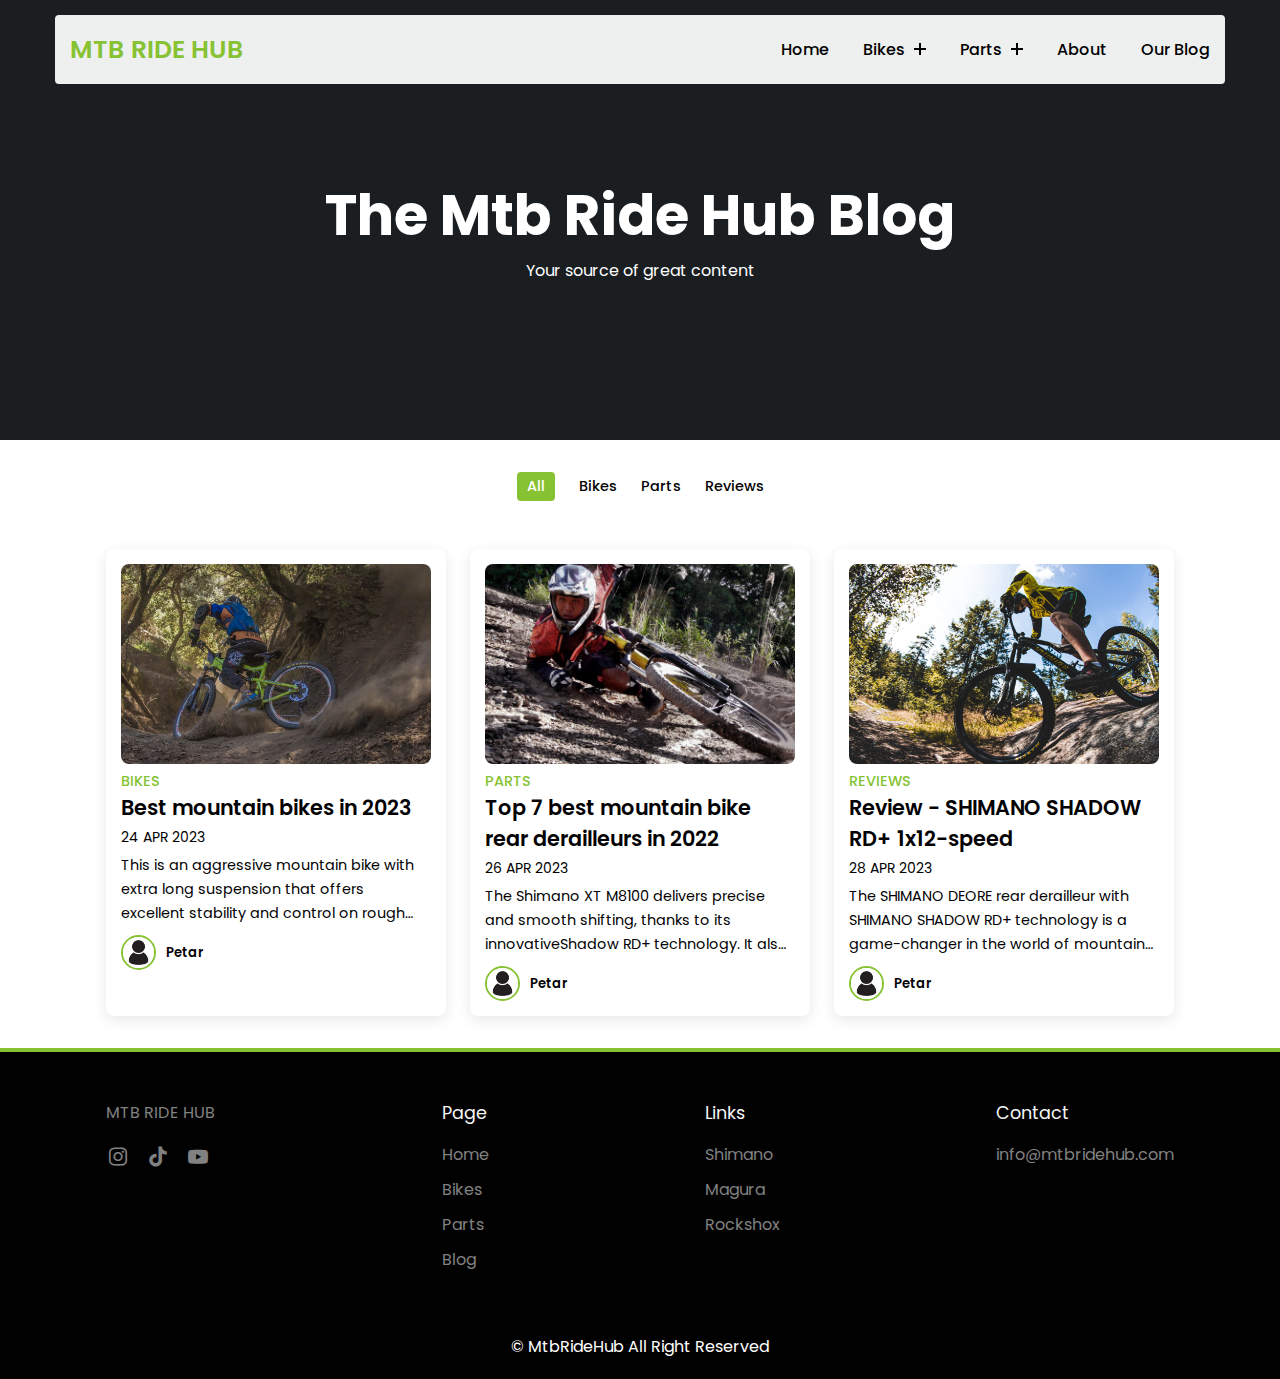
<file: blog.html>
<!DOCTYPE html>
<html lang="en">
  <head>
    <meta charset="UTF-8" />
    <meta http-equiv="X-UA-Compatible" content="IE=edge" />
    <meta name="viewport" content="width=device-width, initial-scale=1.0" />
    <title>Blog</title>
    <!-- Link to CSS -->
    <link rel="stylesheet" href="blog.css" />
    <!-- Box Icons -->
    <link
      href="https://unpkg.com/boxicons@2.1.4/css/boxicons.min.css"
      rel="stylesheet"
    />
  </head>
  <!-- Google tag (gtag.js) -->
  <script
    async
    src="https://www.googletagmanager.com/gtag/js?id=G-9WZC7V621C"
  ></script>
  <script>
    window.dataLayer = window.dataLayer || [];
    function gtag() {
      dataLayer.push(arguments);
    }
    gtag('js', new Date());

    gtag('config', 'G-9WZC7V621C');
  </script>
  <body>
    <!------------------------------------------------------------------------ Navbar ------------------------------------------------------------------------>
    <header class="header">
      <div class="container2">
        <div class="header-main">
          <div class="logo">
            <a href="index.html">MTB RIDE HUB</a>
          </div>
          <div class="open-nav-menu">
            <span></span>
          </div>
          <div class="menu-overlay"></div>
          <!-- navigation menu start -->
          <nav class="nav-menu">
            <div class="close-nav-menu">
              <!-- <img src="img/close.svg" alt="close" /> -->
              <i class="bx bx-x"></i>
            </div>
            <ul class="menu">
              <li class="menu-item">
                <a href="index.html">Home</a>
              </li>
              <li class="menu-item menu-item-has-children">
                <a href="bikes.html" data-toggle="sub-menu"
                  >Bikes <i class="plus"></i
                ></a>
                <ul class="sub-menu">
                  <li class="menu-item">
                    <a href="bikes.html#sram">Sram</a>
                  </li>
                  <li class="menu-item">
                    <a href="bikes.html#rockshox">Rockshox</a>
                  </li>
                  <li class="menu-item">
                    <a href="bikes.html#magura">Magura</a>
                  </li>
                  <li class="menu-item">
                    <a href="bikes.html#shimano">Shimano</a>
                  </li>
                  <li class="menu-item">
                    <a href="bikes.html#avid">Avid</a>
                  </li>
                  <li class="menu-item">
                    <a href="bikes.html#zipp">Zipp</a>
                  </li>
                </ul>
              </li>
              <li class="menu-item menu-item-has-children">
                <a href="parts.html" data-toggle="sub-menu"
                  >Parts <i class="plus"></i
                ></a>
                <ul class="sub-menu">
                  <li class="menu-item">
                    <a href="parts.html#sram">Sram</a>
                  </li>
                  <li class="menu-item">
                    <a href="parts.html#shimano">Shimano</a>
                  </li>
                  <li class="menu-item">
                    <a href="parts.html#rockshox">Rockshox</a>
                  </li>
                </ul>
              </li>
              <li class="menu-item">
                <a href="index.html#about">About</a>
              </li>
              <li class="menu-item">
                <a href="blog.html">Our blog</a>
              </li>
            </ul>
          </nav>
          <!-- navigation menu end -->
        </div>
      </div>
    </header>

    <!------------------------------------------------------------------------ Home------------------------------------------------------------------------>
    <section class="home" id="home">
      <div class="home-text container">
        <h2 class="home-title">The Mtb Ride Hub Blog</h2>
        <span class="home-subtitle">Your source of great content</span>
      </div>
    </section>
    <!-- Post Filter -->
    <div class="post-filter container">
      <span class="filter-item active-filter" data-filter="all">All</span>
      <span class="filter-item" data-filter="bikes">Bikes</span>
      <span class="filter-item" data-filter="parts">Parts</span>
      <span class="filter-item" data-filter="reviews">Reviews</span>
    </div>
    <!-- Posts -->
    <section class="post container">
      <!-- Post Box 1 -->
      <div class="post-box bikes">
        <img src="img/mtb-random-img/mtb-1.jpg" alt="" class="post-img" />
        <h2 class="category">Bikes</h2>
        <a href="post-page.html" class="post-title">
          Best mountain bikes in 2023</a
        >
        <span class="post-date">24 Apr 2023</span>
        <p class="post-description">
          This is an aggressive mountain bike with extra long suspension that
          offers excellent stability and control on rough terrain. The frame is
          made of carbon fiber, which makes it extremely durable, and the bike
          has 165 mm of travel on the front and rear suspension.
        </p>
        <!-- Profile -->
        <div class="profile">
          <img src="img/blog/profile-random.jpg" alt="" class="profile-img" />
          <span class="profile-name">Petar</span>
        </div>
      </div>
      <!-- Post Box 2 -->
      <div class="post-box parts">
        <img src="img/mtb-random-img/mtb-2.jpg" alt="" class="post-img" />
        <h2 class="category">Parts</h2>
        <a href="post-page2.html" class="post-title">
          Top 7 best mountain bike rear derailleurs in 2022</a
        >
        <span class="post-date">26 Apr 2023</span>
        <p class="post-description">
          The Shimano XT M8100 delivers precise and smooth shifting, thanks to
          its innovativeShadow RD+ technology. It also features a low profile
          design, adjustable chain stabilizer, and a wide compatibility range.
        </p>
        <!-- Profile -->
        <div class="profile">
          <img src="img/blog/profile-random.jpg" alt="" class="profile-img" />
          <span class="profile-name">Petar</span>
        </div>
      </div>
      <!-- Post Box 3 -->
      <div class="post-box reviews">
        <img src="img/mtb-random-img/mtb-3.jpg" alt="" class="post-img" />
        <h2 class="category">Reviews</h2>
        <a href="post-page3.html" class="post-title">
          Review - SHIMANO SHADOW RD+ 1x12-speed
        </a>
        <span class="post-date">28 Apr 2023</span>
        <p class="post-description">
          The SHIMANO DEORE rear derailleur with SHIMANO SHADOW RD+ technology
          is a game-changer in the world of mountain biking.With 1x12 speed
          compatibility, this derailleur delivers smooth and precise shifting,
          allowing riders to focus on the terrain ahead without having to worry
          about gear changes.
        </p>
        <!-- Profile -->
        <div class="profile">
          <img src="img/blog/profile-random.jpg" alt="" class="profile-img" />
          <span class="profile-name">Petar</span>
        </div>
      </div>
    </section>
    <!------------------------------------------------------------------------ Button Top of page------------------------------------------------------------------------>
    <a href="#" class="to-top">
      <i class="bx bx-up-arrow-circle"></i>
    </a>
    <!------------------------------------------------------------------------ Footer ------------------------------------------------------------------------>
    <section class="footer" id="footer">
      <div class="footer-container container">
        <div class="footer-box">
          <a href="#" class="logo">MTB RIDE HUB</a>
          <div class="social">
            <a
              href="https://www.instagram.com/mtbridehub/?igshid=ZDdkNTZiNTM%3D&fbclid=IwAR1wmHmSKmaZeAoDMjJ4fXDtkwxkB7qQKqr8v8yeYzuiz7hWylZKS7YgjM0"
              ><i class="bx bxl-instagram"></i
            ></a>
            <a
              href="https://www.tiktok.com/@mtbridehub?_t=8btslNB47li&_r=1&fbclid=IwAR34BF_cbNireMWu20xud9ksos6BJT-rxyFgmjX9hf_uYBdlXxtKHMCxqEA"
              ><i class="bx bxl-tiktok"></i
            ></a>
            <a href="https://www.youtube.com/@mtbridehub"
              ><i class="bx bxl-youtube"></i
            ></a>
          </div>
        </div>
        <div class="footer-box">
          <h3>Page</h3>
          <a href="index.html">Home</a>
          <a href="bikes.html">Bikes</a>
          <a href="parts.html">Parts</a>
          <a href="blog.html">Blog</a>
        </div>
        <div class="footer-box">
          <h3>Links</h3>
          <a href="https://www.shimano.com/en/">Shimano</a>
          <a href="https://www.magura.com/en/EUR/">Magura</a>
          <a
            href="https://www.sram.com/en/rockshox/products/forks?filters=&sort=Relevancy&page=1"
            >Rockshox</a
          >
        </div>
        <div class="footer-box">
          <h3>Contact</h3>
          <p>info@mtbridehub.com</p>
        </div>
      </div>
    </section>
    <!-- Copyright -->
    <div class="copyright">
      <p>&#169; MtbRideHub All Right Reserved</p>
    </div>
    <!-- JQuery link -->
    <script
      src="https://code.jquery.com/jquery-3.6.4.js"
      integrity="sha256-a9jBBRygX1Bh5lt8GZjXDzyOB+bWve9EiO7tROUtj/E="
      crossorigin="anonymous"
    ></script>
    <!-- Link to JS -->
    <script src="main.js"></script>
    <script src="blog.js"></script>
  </body>
</html>
</file>
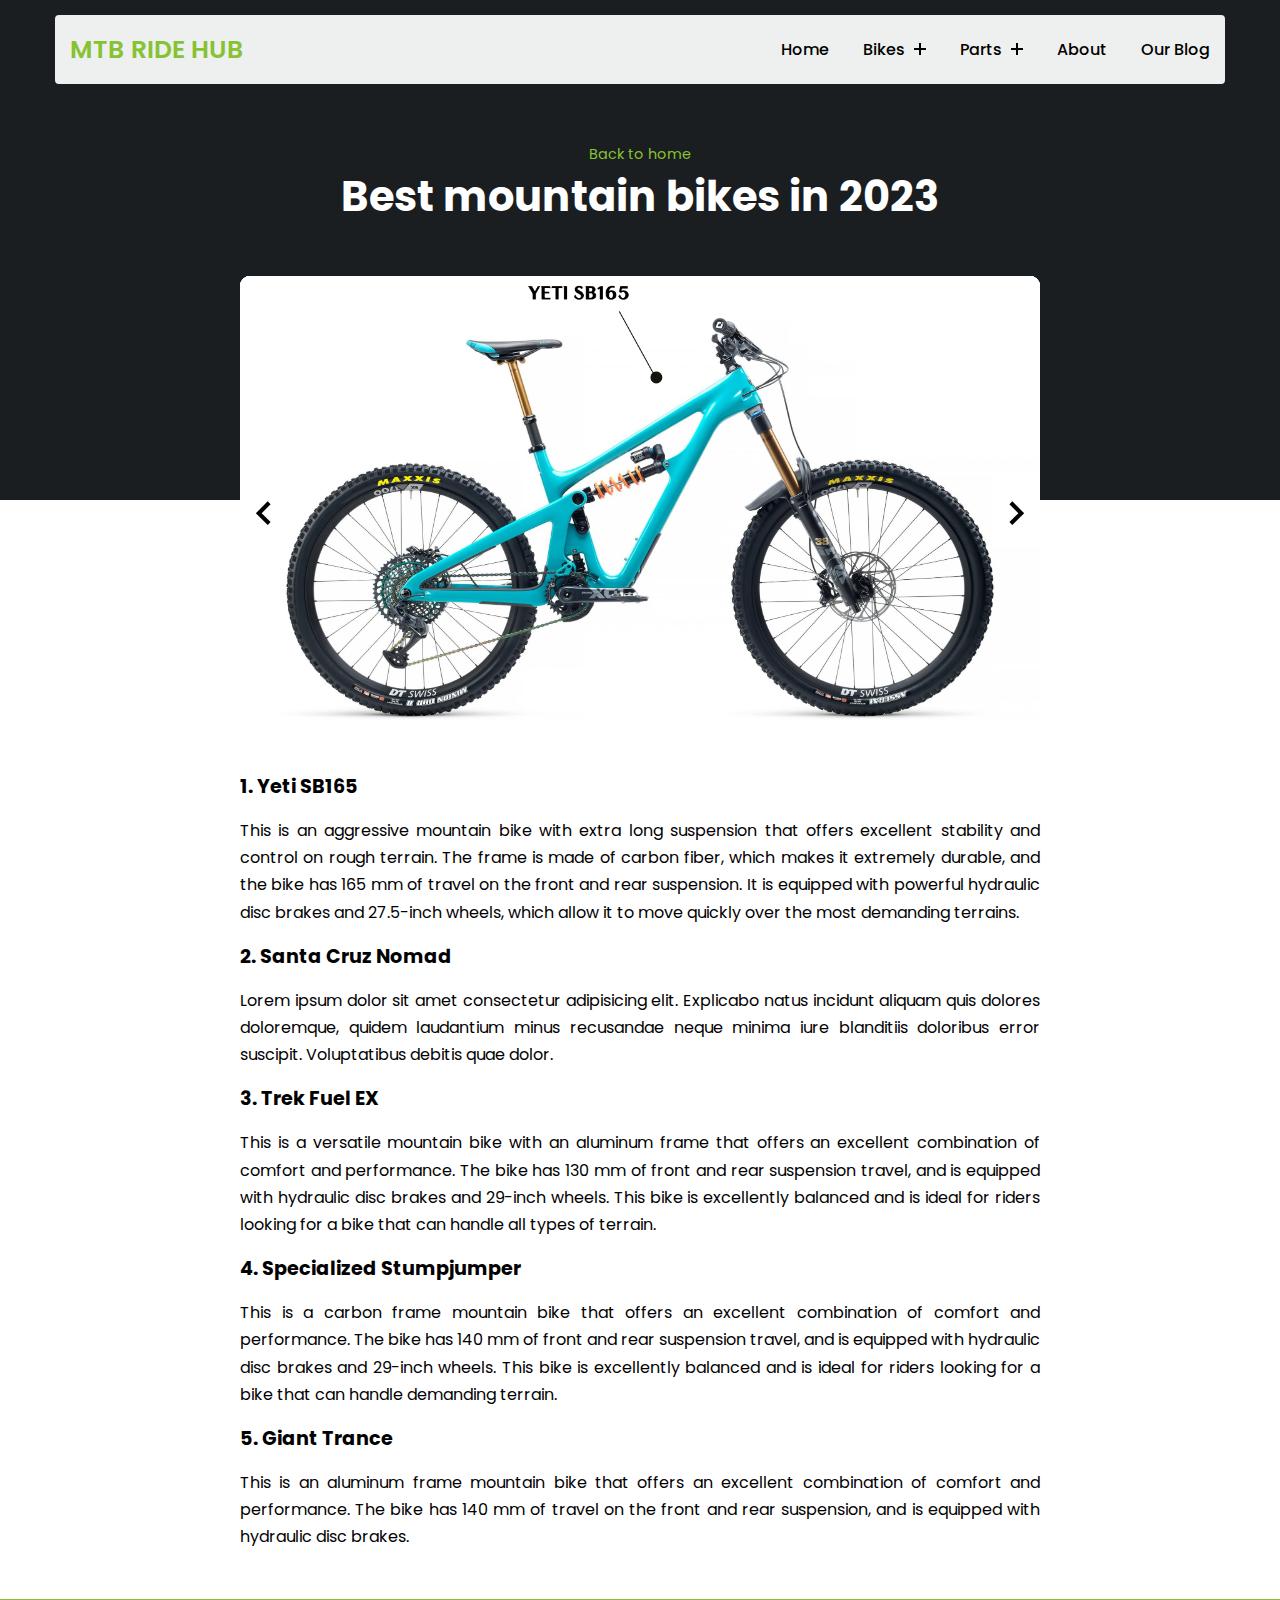
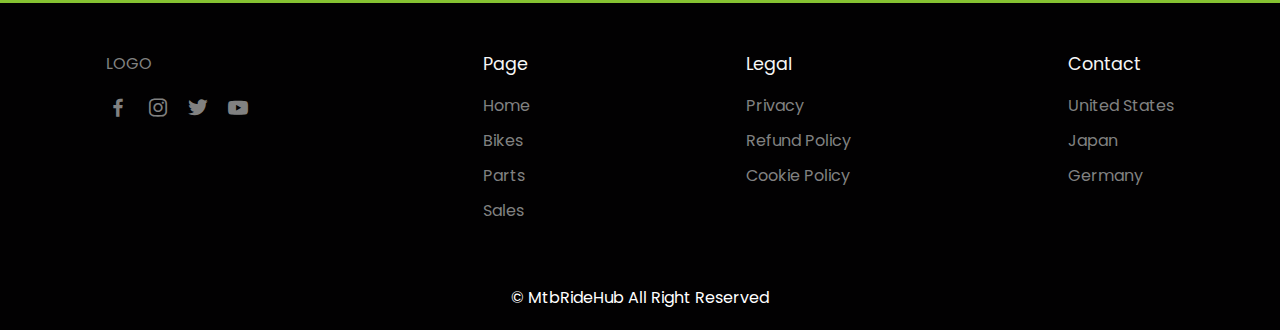
<file: post-page.html>
<!DOCTYPE html>
<html lang="en">
  <head>
    <meta charset="UTF-8" />
    <meta http-equiv="X-UA-Compatible" content="IE=edge" />
    <meta name="viewport" content="width=device-width, initial-scale=1.0" />
    <title>Best mountain bikes in 2023</title>
    <!-- Link to CSS -->
    <link rel="stylesheet" href="blog.css" />
    <!-- Box Icons -->
    <link
      href="https://unpkg.com/boxicons@2.1.4/css/boxicons.min.css"
      rel="stylesheet"
    />
    
  </head>
  <!-- Google tag (gtag.js) -->
<script async src="https://www.googletagmanager.com/gtag/js?id=G-9WZC7V621C"></script>
<script>
  window.dataLayer = window.dataLayer || [];
  function gtag(){dataLayer.push(arguments);}
  gtag('js', new Date());

  gtag('config', 'G-9WZC7V621C');
</script>
  <body>
    <!------------------------------------------------------------------------ Navbar ------------------------------------------------------------------------>
    <header class="header">
      <div class="container2">
        <div class="header-main">
          <div class="logo">
            <a href="#">MTB RIDE HUB</a>
          </div>
          <div class="open-nav-menu">
            <span></span>
          </div>
          <div class="menu-overlay"></div>
          <!-- navigation menu start -->
          <nav class="nav-menu">
            <div class="close-nav-menu">
              <!-- <img src="img/close.svg" alt="close" /> -->
              <i class="bx bx-x"></i>
            </div>
            <ul class="menu">
              <li class="menu-item">
                <a href="#">Home</a>
              </li>
              <li class="menu-item menu-item-has-children">
                <a href="bikes.html" data-toggle="sub-menu"
                  >Bikes <i class="plus"></i
                ></a>
                <ul class="sub-menu">
                  <li class="menu-item">
                    <a href="bikes.html#sram">Sram</a>
                  </li>
                  <li class="menu-item">
                    <a href="bikes.html#rockshox">Rockshox</a>
                  </li>
                  <li class="menu-item">
                    <a href="bikes.html#magura">Magura</a>
                  </li>
                  <li class="menu-item">
                    <a href="bikes.html#shimano">Shimano</a>
                  </li>
                  <li class="menu-item">
                    <a href="bikes.html#avid">Avid</a>
                  </li>
                  <li class="menu-item">
                    <a href="bikes.html#zipp">Zipp</a>
                  </li>
                </ul>
              </li>
              <li class="menu-item menu-item-has-children">
                <a href="parts.html" data-toggle="sub-menu"
                  >Parts <i class="plus"></i
                ></a>
                <ul class="sub-menu">
                  <li class="menu-item">
                    <a href="parts.html#sram">Sram</a>
                  </li>
                  <li class="menu-item">
                    <a href="parts.html#shimano">Shimano</a>
                  </li>
                  <li class="menu-item">
                    <a href="parts.html#rockshox">Rockshox</a>
                  </li>
                </ul>
              </li>
              <li class="menu-item">
                <a href="#about">About</a>
              </li>
              <li class="menu-item">
                <a href="blog.html">Our blog</a>
              </li>
            </ul>
          </nav>
          <!-- navigation menu end -->
        </div>
      </div>
    </header>
    <!-- Post Content -->
    <section class="post-header">
      <div class="header-content post-container">
        <!-- Back to home -->
        <a href="blog.html" class="back-home">Back to home</a>
        <!-- Title -->
        <h1 class="header-title">Best mountain bikes in 2023</h1>
        <!-- Post image -->
        <!-- <img src="blog/Bike/Slike/Giant-Trance.png" alt="" class="header-img" /> -->
        <div class="slider">
          <!-- images -->
          <div class="slider-items slider-items1">
            <!-- 1st -->
            <img
              src="blog/Bike/Slike/Giant-Trance.jpg"
              alt=""
              class="slider-item"
            />
            <img
              src="blog/Bike/Slike//Santa-Cruz-Nomad.jpg"
              alt=""
              class="slider-item"
            />
            <img
              src="blog/Bike/Slike/Specialized-Stumpjumper.jpg"
              alt=""
              class="slider-item"
            />
            <img
              src="blog/Bike/Slike/Trek-Fuel-Ex.jpg"
              alt=""
              class="slider-item"
            />
            <img
              src="blog/Bike/Slike/Yeti-SB165.jpg"
              alt=""
              class="slider-item"
            />
          </div>
          <!-- control icon -->
          <div class="slider-controls">
            <span class="bx prev" onclick="changeSlide1(-1)"
              ><i class="bx bx-chevron-left"></i
            ></span>
            <span class="bx next" onclick="changeSlide1(1)"
              ><i class="bx bx-chevron-right"></i
            ></span>
          </div>
          <!-- slider indicator -->
          <div class="slider-indicators slider-indicators1">
            <span onclick="moveTo(1)"></span>
            <span onclick="moveTo(2)"></span>
            <span onclick="moveTo(3)"></span>
          </div>
        </div>
        </div>
      </div>
    </section>
    <!-- Posts -->
    <section class="post-content post-container">
      <h2 class="sub-heading">1. Yeti SB165</h2>
      <p class="post-text">
        This is an aggressive mountain bike with extra long suspension that offers excellent stability and control on rough terrain. The frame is made of carbon fiber, which makes it extremely durable, and the bike has 165 mm of travel on the front and rear suspension. It is equipped with powerful hydraulic disc brakes and 27.5-inch wheels, which allow it to move quickly over the most demanding terrains. 
      </p>
      <h2 class="sub-heading">2. Santa Cruz Nomad</h2>  
      <p class="post-text">
        Lorem ipsum dolor sit amet consectetur adipisicing elit. Explicabo natus
        incidunt aliquam quis dolores doloremque, quidem laudantium minus
        recusandae neque minima iure blanditiis doloribus error suscipit.
        Voluptatibus debitis quae dolor.
      </p>
      <h2 class="sub-heading">3. Trek Fuel EX</h2>
      <p class="post-text">
        This is a versatile mountain bike with an aluminum frame that offers an excellent combination of comfort and performance. The bike has 130 mm of front and rear suspension travel, and is equipped with hydraulic disc brakes and 29-inch wheels. This bike is excellently balanced and is ideal for riders looking for a bike that can handle all types of terrain.
      </p>
      <h2 class="sub-heading">4. Specialized Stumpjumper</h2>
      <p class="post-text">
        This is a carbon frame mountain bike that offers an excellent combination of comfort and performance. The bike has 140 mm of front and rear suspension travel, and is equipped with hydraulic disc brakes and 29-inch wheels. This bike is excellently balanced and is ideal for riders looking for a bike that can handle demanding terrain. 
      </p>
      <h2 class="sub-heading">5. Giant Trance</h2>
      <p class="post-text">
        This is an aluminum frame mountain bike that offers an excellent combination of comfort and performance. The bike has 140 mm of travel on the front and rear suspension, and is equipped with hydraulic disc brakes. 
      </p>
    </section>
    <!--  -->
    <!------------------------------------------------------------------------ Button Top of page------------------------------------------------------------------------>
    <a href="#" class="to-top">
      <i class="bx bx-up-arrow-circle"></i>
    </a>
    <!------------------------------------------------------------------------ Footer ------------------------------------------------------------------------>
    <section class="footer" id="footer">
      <div class="footer-container container">
        <div class="footer-box">
          <a href="#" class="logo">LOGO</a>
          <div class="social">
            <a href="#"><i class="bx bxl-facebook"></i></a>
            <a href="#"><i class="bx bxl-instagram"></i></a>
            <a href="#"><i class="bx bxl-twitter"></i></a>
            <a href="#"><i class="bx bxl-youtube"></i></a>
          </div>
        </div>
        <div class="footer-box">
          <h3>Page</h3>
          <a href="#">Home</a>
          <a href="#">Bikes</a>
          <a href="#">Parts</a>
          <a href="#">Sales</a>
        </div>
        <div class="footer-box">
          <h3>Legal</h3>
          <a href="#">Privacy</a>
          <a href="#">Refund Policy</a>
          <a href="#">Cookie Policy</a>
        </div>
        <div class="footer-box">
          <h3>Contact</h3>
          <p>United States</p>
          <p>Japan</p>
          <p>Germany</p>
        </div>
      </div>
    </section>
    <!-- Copyright -->
    <div class="copyright">
      <p>&#169; MtbRideHub All Right Reserved</p>
    </div>
    <!-- JQuery link -->
    <script
      src="https://code.jquery.com/jquery-3.6.4.js"
      integrity="sha256-a9jBBRygX1Bh5lt8GZjXDzyOB+bWve9EiO7tROUtj/E="
      crossorigin="anonymous"
    ></script>
    <!-- Link to JS -->
    <script src="main.js"></script>
    <script src="blog.js"></script>
    <script src="blog-photo-slider.js"></script>
  </body>
</html>
</file>
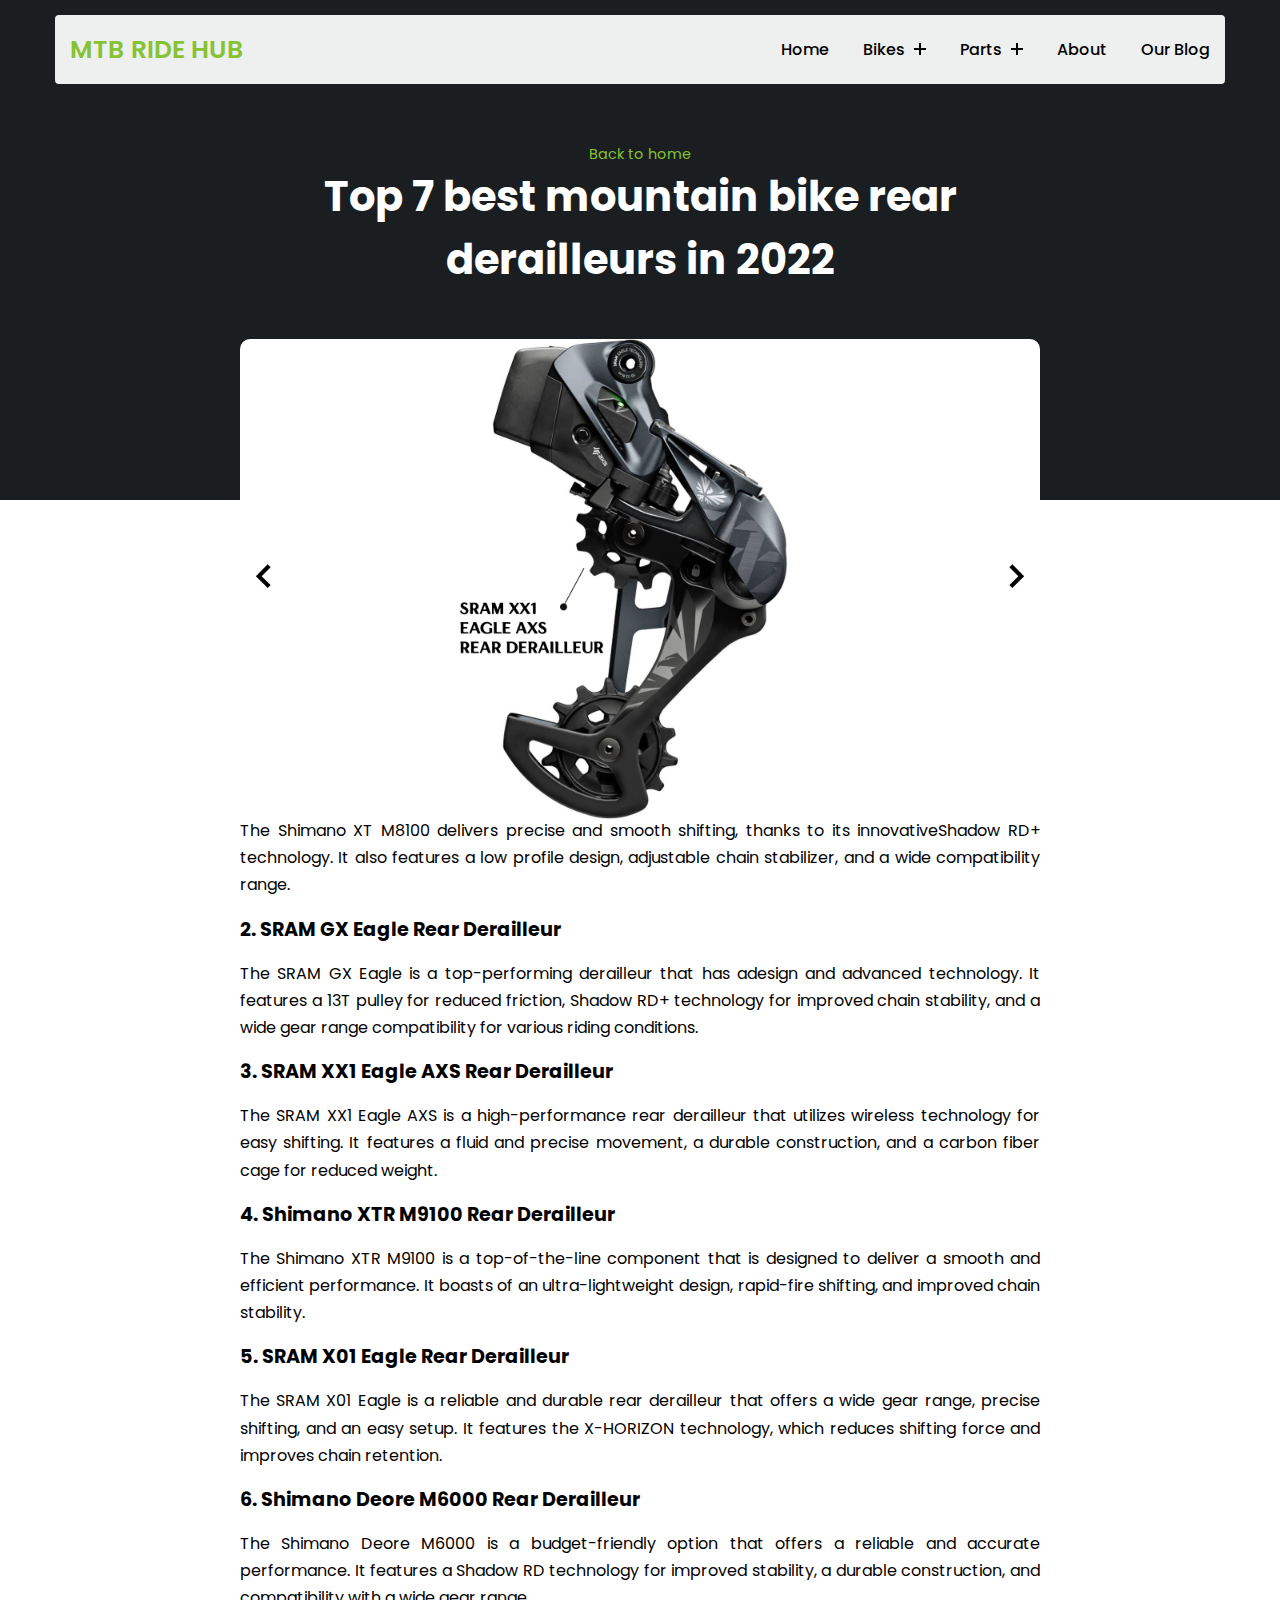
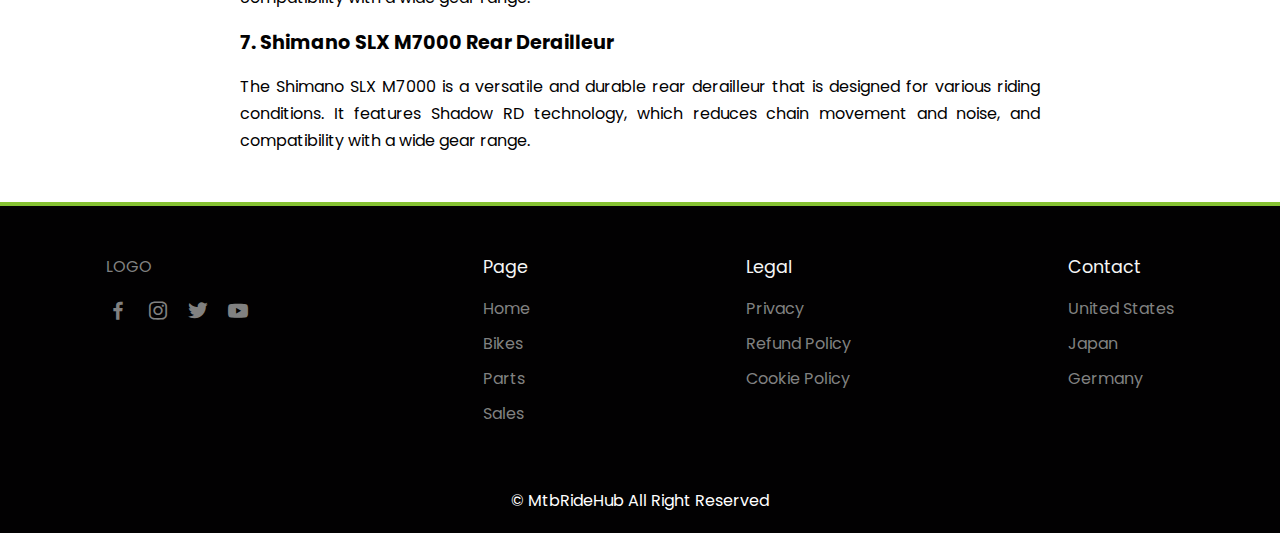
<file: post-page2.html>
<!DOCTYPE html>
<html lang="en">
  <head>
    <meta charset="UTF-8" />
    <meta http-equiv="X-UA-Compatible" content="IE=edge" />
    <meta name="viewport" content="width=device-width, initial-scale=1.0" />
    <title>Top 7 best mountain bike rear derailleurs in 2022</title>
    <!-- Link to CSS -->
    <link rel="stylesheet" href="blog.css" />
    <!-- Box Icons -->
    <link
      href="https://unpkg.com/boxicons@2.1.4/css/boxicons.min.css"
      rel="stylesheet"
    />
    <style>
    .slider-items .slider-item {
      object-fit: contain;
      }
    </style>
    
  </head>
  <!-- Google tag (gtag.js) -->
<script async src="https://www.googletagmanager.com/gtag/js?id=G-9WZC7V621C"></script>
<script>
  window.dataLayer = window.dataLayer || [];
  function gtag(){dataLayer.push(arguments);}
  gtag('js', new Date());

  gtag('config', 'G-9WZC7V621C');
</script>
  <body>
    <!------------------------------------------------------------------------ Navbar ------------------------------------------------------------------------>
    <header class="header">
      <div class="container2">
        <div class="header-main">
          <div class="logo">
            <a href="#">MTB RIDE HUB</a>
          </div>
          <div class="open-nav-menu">
            <span></span>
          </div>
          <div class="menu-overlay"></div>
          <!-- navigation menu start -->
          <nav class="nav-menu">
            <div class="close-nav-menu">
              <!-- <img src="img/close.svg" alt="close" /> -->
              <i class="bx bx-x"></i>
            </div>
            <ul class="menu">
              <li class="menu-item">
                <a href="#">Home</a>
              </li>
              <li class="menu-item menu-item-has-children">
                <a href="bikes.html" data-toggle="sub-menu"
                  >Bikes <i class="plus"></i
                ></a>
                <ul class="sub-menu">
                  <li class="menu-item">
                    <a href="bikes.html#sram">Sram</a>
                  </li>
                  <li class="menu-item">
                    <a href="bikes.html#rockshox">Rockshox</a>
                  </li>
                  <li class="menu-item">
                    <a href="bikes.html#magura">Magura</a>
                  </li>
                  <li class="menu-item">
                    <a href="bikes.html#shimano">Shimano</a>
                  </li>
                  <li class="menu-item">
                    <a href="bikes.html#avid">Avid</a>
                  </li>
                  <li class="menu-item">
                    <a href="bikes.html#zipp">Zipp</a>
                  </li>
                </ul>
              </li>
              <li class="menu-item menu-item-has-children">
                <a href="parts.html" data-toggle="sub-menu"
                  >Parts <i class="plus"></i
                ></a>
                <ul class="sub-menu">
                  <li class="menu-item">
                    <a href="parts.html#sram">Sram</a>
                  </li>
                  <li class="menu-item">
                    <a href="parts.html#shimano">Shimano</a>
                  </li>
                  <li class="menu-item">
                    <a href="parts.html#rockshox">Rockshox</a>
                  </li>
                </ul>
              </li>
              <li class="menu-item">
                <a href="#about">About</a>
              </li>
              <li class="menu-item">
                <a href="blog.html">Our blog</a>
              </li>
            </ul>
          </nav>
          <!-- navigation menu end -->
        </div>
      </div>
    </header>
    <!-- Post Content -->
    <section class="post-header">
      <div class="header-content post-container">
        <!-- Back to home -->
        <a href="blog.html" class="back-home">Back to home</a>
        <!-- Title -->
        <h1 class="header-title">Top 7 best mountain bike rear derailleurs in 2022</h1>
        <!-- Post image -->
        <!-- <img src="blog/Bike/Slike/Giant-Trance.png" alt="" class="header-img" /> -->
        <div class="slider">
          <!-- images -->
          <div class="slider-items slider-items1">
            <!-- 1st -->
            <img
              src="blog/Parts/Slike/Shimano-Deore-M6000-Rear-Derailleur.jpg"
              alt=""
              class="slider-item"
            />
            <img
              src="blog/Parts/Slike/Shimano-SLX-M7000-Rear-Derailleur.jpg"
              alt=""
              class="slider-item"
            />
            <img
              src="blog/Parts/Slike/Shimano-XT-M8100-Rear-Derailleur.jpg"
              alt=""
              class="slider-item"
            />
            <img
              src="blog/Parts/Slike/Shimano-XTR-M9100-Rear-Derailleur.jpg"
              alt=""
              class="slider-item"
            />
            <img
              src="blog/Parts/Slike/SRAM-GX-Eagle-Rear-Derailleur.jpg"
              alt=""
              class="slider-item"
            />
            <img
              src="blog/Parts/Slike/SRAM-X01-Eagle-Rear-Derailleur.jpg"
              alt=""
              class="slider-item"
            />
            <img
              src="blog/Parts/Slike//SRAM-XX1-Eagle-AXS-Rear-Derailleur.jpg"
              alt=""
              class="slider-item"
            />
          </div>
          <!-- control icon -->
          <div class="slider-controls">
            <span class="bx prev" onclick="changeSlide1(-1)"
              ><i class="bx bx-chevron-left"></i
            ></span>
            <span class="bx next" onclick="changeSlide1(1)"
              ><i class="bx bx-chevron-right"></i
            ></span>
          </div>
          <!-- slider indicator -->
          <div class="slider-indicators slider-indicators1">
            <span onclick="moveTo(1)"></span>
            <span onclick="moveTo(2)"></span>
            <span onclick="moveTo(3)"></span>
          </div>
        </div>
        </div>
      </div>
    </section>
    <!-- Posts -->
    <section class="post-content post-container">
      <h2 class="sub-heading">1. Shimano XT M8100 Rear Derailleur</h2>
      <p class="post-text">
        The Shimano XT M8100 delivers precise and smooth shifting, thanks to its innovativeShadow RD+ technology. It also features a low profile design, adjustable chain stabilizer, and a wide compatibility range.
      </p>
      <h2 class="sub-heading">2. SRAM GX Eagle Rear Derailleur</h2>  
      <p class="post-text">
        The SRAM GX Eagle is a top-performing derailleur that has adesign and advanced technology. It features a 13T pulley for reduced friction, Shadow RD+ technology for improved chain stability, and a wide gear range compatibility for various riding conditions.
      </p>
      <h2 class="sub-heading">3. SRAM XX1 Eagle AXS Rear Derailleur</h2>
      <p class="post-text">
        The SRAM XX1 Eagle AXS is a high-performance rear derailleur that utilizes wireless technology for easy shifting. It features a fluid and precise movement, a durable construction, and a carbon fiber cage for reduced weight.
      </p>
      <h2 class="sub-heading">4. Shimano XTR M9100 Rear Derailleur</h2>
      <p class="post-text">
        The Shimano XTR M9100 is a top-of-the-line component that is designed to deliver a smooth and efficient performance. It boasts of an ultra-lightweight design, rapid-fire shifting, and improved chain stability.
      </p>
      <h2 class="sub-heading">5. SRAM X01 Eagle Rear Derailleur</h2>
      <p class="post-text">
        The SRAM X01 Eagle is a reliable and durable rear derailleur that offers a wide gear range, precise shifting, and an easy setup. It features the X-HORIZON technology, which reduces shifting force and improves chain retention.
      </p>
      <h2 class="sub-heading">6. Shimano Deore M6000 Rear Derailleur</h2>
      <p class="post-text">
        The Shimano Deore M6000 is a budget-friendly option that offers a reliable and accurate performance. It features a Shadow RD technology for improved stability, a durable construction, and compatibility with a wide gear range.
      </p>
      <h2 class="sub-heading">7. Shimano SLX M7000 Rear Derailleur</h2>
      <p class="post-text">
        The Shimano SLX M7000 is a versatile and durable rear derailleur that is designed for various riding conditions. It features Shadow RD technology, which reduces chain movement and noise, and compatibility with a wide gear range.
      </p>
    </section>
    <!--  -->
    <!------------------------------------------------------------------------ Button Top of page------------------------------------------------------------------------>
    <a href="#" class="to-top">
      <i class="bx bx-up-arrow-circle"></i>
    </a>
    <!------------------------------------------------------------------------ Footer ------------------------------------------------------------------------>
    <section class="footer" id="footer">
      <div class="footer-container container">
        <div class="footer-box">
          <a href="#" class="logo">LOGO</a>
          <div class="social">
            <a href="#"><i class="bx bxl-facebook"></i></a>
            <a href="#"><i class="bx bxl-instagram"></i></a>
            <a href="#"><i class="bx bxl-twitter"></i></a>
            <a href="#"><i class="bx bxl-youtube"></i></a>
          </div>
        </div>
        <div class="footer-box">
          <h3>Page</h3>
          <a href="#">Home</a>
          <a href="#">Bikes</a>
          <a href="#">Parts</a>
          <a href="#">Sales</a>
        </div>
        <div class="footer-box">
          <h3>Legal</h3>
          <a href="#">Privacy</a>
          <a href="#">Refund Policy</a>
          <a href="#">Cookie Policy</a>
        </div>
        <div class="footer-box">
          <h3>Contact</h3>
          <p>United States</p>
          <p>Japan</p>
          <p>Germany</p>
        </div>
      </div>
    </section>
    <!-- Copyright -->
    <div class="copyright">
      <p>&#169; MtbRideHub All Right Reserved</p>
    </div>
    <!-- JQuery link -->
    <script
      src="https://code.jquery.com/jquery-3.6.4.js"
      integrity="sha256-a9jBBRygX1Bh5lt8GZjXDzyOB+bWve9EiO7tROUtj/E="
      crossorigin="anonymous"
    ></script>
    <!-- Link to JS -->
    <script src="main.js"></script>
    <script src="blog.js"></script>
    <script src="blog-photo-slider.js"></script>
  </body>
</html>
</file>
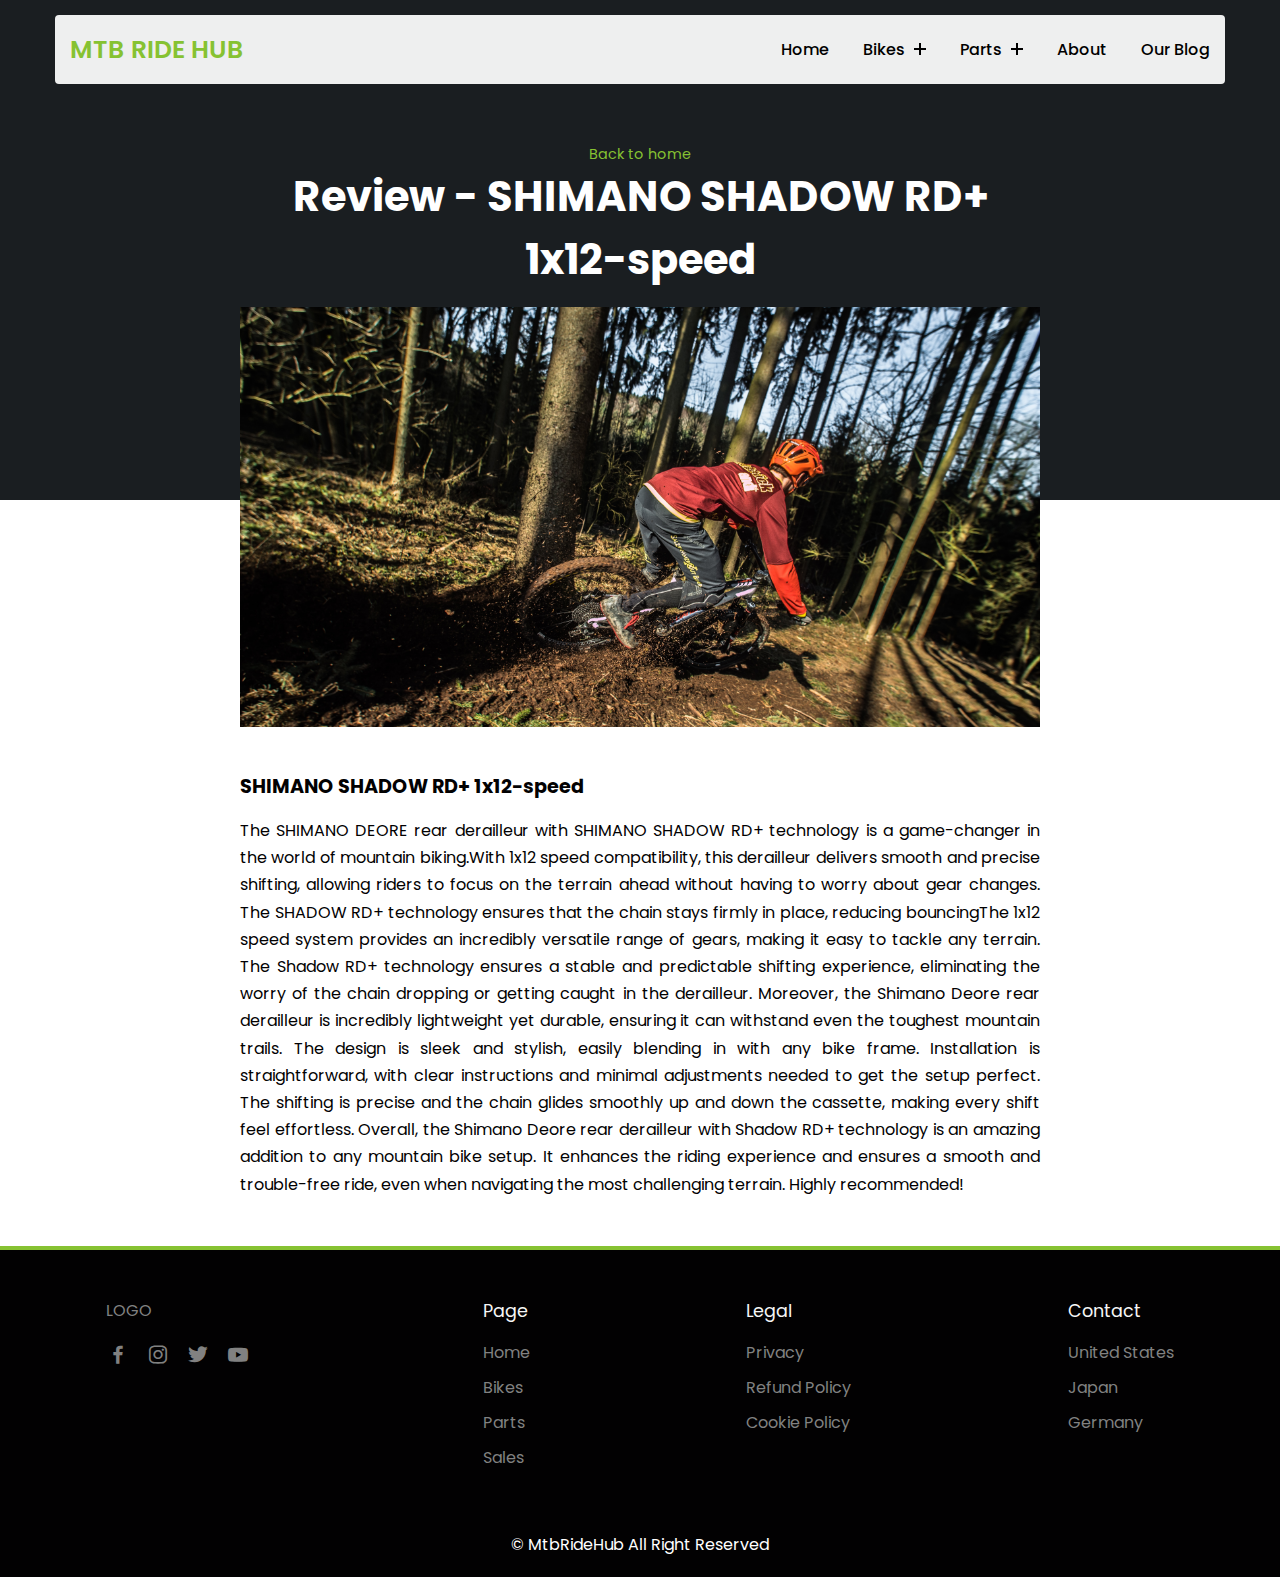
<file: post-page3.html>
<!DOCTYPE html>
<html lang="en">
  <head>
    <meta charset="UTF-8" />
    <meta http-equiv="X-UA-Compatible" content="IE=edge" />
    <meta name="viewport" content="width=device-width, initial-scale=1.0" />
    <title>Review - SHIMANO SHADOW RD+ 1x12-speed</title>
    <!-- Link to CSS -->
    <link rel="stylesheet" href="blog.css" />
    <!-- Box Icons -->
    <link
      href="https://unpkg.com/boxicons@2.1.4/css/boxicons.min.css"
      rel="stylesheet"
    />
    <style>
      .slider-items .slider-item {
        object-fit: contain;
      }
    </style>
  </head>
  <!-- Google tag (gtag.js) -->
  <script
    async
    src="https://www.googletagmanager.com/gtag/js?id=G-9WZC7V621C"
  ></script>
  <script>
    window.dataLayer = window.dataLayer || [];
    function gtag() {
      dataLayer.push(arguments);
    }
    gtag('js', new Date());

    gtag('config', 'G-9WZC7V621C');
  </script>
  <body>
    <!------------------------------------------------------------------------ Navbar ------------------------------------------------------------------------>
    <header class="header">
      <div class="container2">
        <div class="header-main">
          <div class="logo">
            <a href="index.html">MTB RIDE HUB</a>
          </div>
          <div class="open-nav-menu">
            <span></span>
          </div>
          <div class="menu-overlay"></div>
          <!-- navigation menu start -->
          <nav class="nav-menu">
            <div class="close-nav-menu">
              <!-- <img src="img/close.svg" alt="close" /> -->
              <i class="bx bx-x"></i>
            </div>
            <ul class="menu">
              <li class="menu-item">
                <a href="index.html">Home</a>
              </li>
              <li class="menu-item menu-item-has-children">
                <a href="bikes.html" data-toggle="sub-menu"
                  >Bikes <i class="plus"></i
                ></a>
                <ul class="sub-menu">
                  <li class="menu-item">
                    <a href="bikes.html#sram">Sram</a>
                  </li>
                  <li class="menu-item">
                    <a href="bikes.html#rockshox">Rockshox</a>
                  </li>
                  <li class="menu-item">
                    <a href="bikes.html#magura">Magura</a>
                  </li>
                  <li class="menu-item">
                    <a href="bikes.html#shimano">Shimano</a>
                  </li>
                  <li class="menu-item">
                    <a href="bikes.html#avid">Avid</a>
                  </li>
                  <li class="menu-item">
                    <a href="bikes.html#zipp">Zipp</a>
                  </li>
                </ul>
              </li>
              <li class="menu-item menu-item-has-children">
                <a href="parts.html" data-toggle="sub-menu"
                  >Parts <i class="plus"></i
                ></a>
                <ul class="sub-menu">
                  <li class="menu-item">
                    <a href="parts.html#sram">Sram</a>
                  </li>
                  <li class="menu-item">
                    <a href="parts.html#shimano">Shimano</a>
                  </li>
                  <li class="menu-item">
                    <a href="parts.html#rockshox">Rockshox</a>
                  </li>
                </ul>
              </li>
              <li class="menu-item">
                <a href="#about">About</a>
              </li>
              <li class="menu-item">
                <a href="blog.html">Our blog</a>
              </li>
            </ul>
          </nav>
          <!-- navigation menu end -->
        </div>
      </div>
    </header>
    <!-- Post Content -->
    <section class="post-header">
      <div class="header-content post-container">
        <!-- Back to home -->
        <a href="blog.html" class="back-home">Back to home</a>
        <!-- Title -->
        <h1 class="header-title">Review - SHIMANO SHADOW RD+ 1x12-speed</h1>
        <!-- Post image -->
        <img src="img/mtb-random-img/mtb-13.jpg" alt="" class="header-img" />
      </div>
    </section>
    <!-- Posts -->
    <section class="post-content post-container">
      <h2 class="sub-heading">SHIMANO SHADOW RD+ 1x12-speed</h2>
      <p class="post-text">
        The SHIMANO DEORE rear derailleur with SHIMANO SHADOW RD+ technology is
        a game-changer in the world of mountain biking.With 1x12 speed
        compatibility, this derailleur delivers smooth and precise shifting,
        allowing riders to focus on the terrain ahead without having to worry
        about gear changes. The SHADOW RD+ technology ensures that the chain
        stays firmly in place, reducing bouncingThe 1x12 speed system provides
        an incredibly versatile range of gears, making it easy to tackle any
        terrain. The Shadow RD+ technology ensures a stable and predictable
        shifting experience, eliminating the worry of the chain dropping or
        getting caught in the derailleur. Moreover, the Shimano Deore rear
        derailleur is incredibly lightweight yet durable, ensuring it can
        withstand even the toughest mountain trails. The design is sleek and
        stylish, easily blending in with any bike frame. Installation is
        straightforward, with clear instructions and minimal adjustments needed
        to get the setup perfect. The shifting is precise and the chain glides
        smoothly up and down the cassette, making every shift feel effortless.
        Overall, the Shimano Deore rear derailleur with Shadow RD+ technology is
        an amazing addition to any mountain bike setup. It enhances the riding
        experience and ensures a smooth and trouble-free ride, even when
        navigating the most challenging terrain. Highly recommended!
      </p>
    </section>
    <!--  -->
    <!------------------------------------------------------------------------ Button Top of page------------------------------------------------------------------------>
    <a href="#" class="to-top">
      <i class="bx bx-up-arrow-circle"></i>
    </a>
    <!------------------------------------------------------------------------ Footer ------------------------------------------------------------------------>
    <section class="footer" id="footer">
      <div class="footer-container container">
        <div class="footer-box">
          <a href="#" class="logo">LOGO</a>
          <div class="social">
            <a href="#"><i class="bx bxl-facebook"></i></a>
            <a href="#"><i class="bx bxl-instagram"></i></a>
            <a href="#"><i class="bx bxl-twitter"></i></a>
            <a href="#"><i class="bx bxl-youtube"></i></a>
          </div>
        </div>
        <div class="footer-box">
          <h3>Page</h3>
          <a href="#">Home</a>
          <a href="#">Bikes</a>
          <a href="#">Parts</a>
          <a href="#">Sales</a>
        </div>
        <div class="footer-box">
          <h3>Legal</h3>
          <a href="#">Privacy</a>
          <a href="#">Refund Policy</a>
          <a href="#">Cookie Policy</a>
        </div>
        <div class="footer-box">
          <h3>Contact</h3>
          <p>United States</p>
          <p>Japan</p>
          <p>Germany</p>
        </div>
      </div>
    </section>
    <!-- Copyright -->
    <div class="copyright">
      <p>&#169; MtbRideHub All Right Reserved</p>
    </div>
    <!-- JQuery link -->
    <script
      src="https://code.jquery.com/jquery-3.6.4.js"
      integrity="sha256-a9jBBRygX1Bh5lt8GZjXDzyOB+bWve9EiO7tROUtj/E="
      crossorigin="anonymous"
    ></script>
    <!-- Link to JS -->
    <script src="main.js"></script>
    <script src="blog.js"></script>
    <script src="blog-photo-slider.js"></script>
  </body>
</html>
</file>
<file: blog.css>
/* Google fonts */
@import url('https://fonts.googleapis.com/css2?family=Playfair+Display&family=Poppins:wght@300;400;500;600;700&display=swap');
* {
  font-family: 'Poppins', sans-serif;
  margin: 0;
  padding: 0;
  scroll-padding-top: 1rem;
  scroll-behavior: smooth;
  list-style: none;
  text-decoration: none;
  box-sizing: border-box;
}

/* Variables */

:root {
  --main-color: #d90429;
  --container-color: #1a1e21;
  /* --second-color: #fd8f44; */
  --second-color: #86c232;
  --text-color: #020102;
  --bg-color: #fff;
}
a {
  text-decoration: none;
}
li {
  list-style: none;
}
img {
  width: 100%;
}
/* Custom scroll bar */
html::-webkit-scrollbar {
  width: 0.5rem;
  background: transparent;
}
html::-webkit-scrollbar-thumb {
  border-radius: 5rem;
  background: var(--text-color);
}
section {
  /* padding: 4rem 0 2rem; */
  padding: 3rem 0 2rem;
}
img {
  width: 100%;
}
body {
  color: var(--text-color);
}
.container {
  max-width: 1068px;
  margin-left: auto;
  margin-right: auto;
  width: 100%;
}
/*************************************** HEADER ***************************************/
body.hidden-scrolling {
  overflow-y: hidden;
}

.container2 {
  max-width: 1170px;
  margin: auto;
}

ul {
  list-style: none;
  margin: 0;
  padding: 0;
}

a {
  text-decoration: none;
}
.header {
  position: absolute;
  width: 100%;
  left: 0;
  top: 0;
  z-index: 99;
  padding: 15px;
}

.header-main {
  background-color: rgba(255, 255, 255, 0.93);
  display: flex;
  justify-content: space-between;
  align-items: center;
  padding: 10px 0;
  border-radius: 4px;
}
.header .logo {
  padding: 0 15px;
}
.header .logo a {
  font-size: 25px;
  text-transform: capitalize;
  /* color: #86c232; */
  color: #86c232;
  font-weight: 600;
}
.header .nav-menu {
  padding: 0 15px;
}
.header .menu > .menu-item {
  display: inline-block;
  margin-left: 30px;
  position: relative;
}
.header .menu > .menu-item > a {
  display: block;
  padding: 12px 0;
  font-size: 16px;
  color: #000;
  text-transform: capitalize;
  font-weight: 500;
  transition: all 0.3s ease;
}

.header .menu > .menu-item > a .plus {
  display: inline-block;
  height: 12px;
  width: 12px;
  position: relative;
  margin-left: 5px;
  pointer-events: none;
}

.header .menu > .menu-item > a .plus:before,
.header .menu > .menu-item > a .plus:after {
  content: '';
  position: absolute;
  box-sizing: border-box;
  left: 50%;
  top: 50%;
  background-color: #000;
  height: 2px;
  width: 100%;
  transform: translate(-50%, -50%);
  transition: all 0.3s ease;
}

.header .menu > .menu-item:hover > a .plus:before,
.header .menu > .menu-item:hover > a .plus:after {
  background-color: #86c232;
}

.header .menu > .menu-item > a .plus:after {
  transform: translate(-50%, -50%) rotate(-90deg);
}

.header .menu > .menu-item > .sub-menu > .menu-item > a:hover,
.header .menu > .menu-item:hover > a {
  color: #86c232;
}

.header .menu > .menu-item > .sub-menu {
  box-shadow: 0 0 10px rgb(0, 0, 0, 0.2);
  width: 220px;
  position: absolute;
  left: 0;
  top: 100%;
  background-color: #fff;
  padding: 10px 0;
  border-top: 3px solid #86c232;
  transform: translateY(10px);
  transition: all 0.3s ease;
  opacity: 0;
  visibility: hidden;
}
@media (min-width: 992px) {
  .header .menu > .menu-item-has-children:hover > .sub-menu {
    transform: translateY(0);
    opacity: 1;
    visibility: visible;
  }

  .header .menu > .menu-item-has-children:hover > a .plus:after {
    transform: translate(-50%, -50%) rotate(0deg);
  }
}

.header .menu > .menu-item > .sub-menu > .menu-item {
  display: block;
}

.header .menu > .menu-item > .sub-menu > .menu-item > a {
  display: block;
  padding: 10px 20px;
  font-size: 16px;
  font-weight: 500;
  color: #000;
  transition: all 0.3s ease;
  text-transform: capitalize;
}

.header .open-nav-menu {
  height: 34px;
  width: 40px;
  /* background-color: red; */
  margin-right: 15px;
  display: none;
  align-items: center;
  justify-content: center;
  cursor: pointer;
}

.header .open-nav-menu span {
  display: block;
  height: 3px;
  width: 24px;
  background: #000;
  position: relative;
}

.header .open-nav-menu span:before,
.header .open-nav-menu span:after {
  content: '';
  position: absolute;
  left: 0;
  width: 100%;
  height: 100%;
  background-color: #000;
  box-sizing: border-box;
}

.header .open-nav-menu span:before {
  top: -7px;
}
.header .open-nav-menu span:after {
  top: 7px;
}

.header .close-nav-menu {
  height: 40px;
  width: 40px;
  color: #86c232;
  background-color: #fff;
  margin: 0 0 15px 15px;
  cursor: pointer;
  display: none;
  align-items: center;
  justify-content: center;
  font-size: 35px;
}
/* .header .close-nav-menu img {
  width: 16px;
} */
.header .menu-overlay {
  position: fixed;
  z-index: 999;
  background-color: rgb(0, 0, 0, 0.5);
  left: 0;
  top: 0;
  height: 100%;
  width: 100%;
  visibility: hidden;
  opacity: 0;
  overflow-y: hidden;
  transition: all 0.3s ease;
}
.header .menu-overlay.active {
  visibility: visible;
  opacity: 1;
}
/* Responsive */

@media (max-width: 991px) {
  .header .nav-menu {
    position: fixed;
    right: -280px;
    visibility: hidden;
    width: 280px;
    height: 100%;
    top: 0;
    overflow-y: auto;
    background-color: #222;
    z-index: 1000;
    padding: 15px 0;
    transition: all 0.5s ease;
  }
  .header .nav-menu.open {
    visibility: visible;
    right: 0px;
  }

  .header .menu > .menu-item {
    display: block;
    margin: 0;
  }
  .header .menu > .menu-item-has-children > a {
    display: flex;
    justify-content: space-between;
    align-items: center;
  }
  .header .menu > .menu-item a {
    color: #fff;
    padding: 12px 15px;
    border-bottom: 1px solid #333;
  }

  .header .menu > .menu-item:first-child > a {
    border-top: 1px solid #333;
  }

  .header .menu > .menu-item > a .plus:before,
  .header .menu > .menu-item > a .plus:after {
    background-color: #fff;
  }

  .header .menu > .menu-item-has-children.active > a .plus:after {
    transform: translate(-50%, -50%) rotate(0deg);
  }

  .header .menu > .menu-item > .sub-menu {
    width: 100%;
    position: relative;
    opacity: 1;
    visibility: visible;
    border: none;
    background-color: transparent;
    box-shadow: none;
    transform: translateY(0px);
    padding: 0px;
    left: auto;
    top: auto;
    max-height: 0;
    overflow: hidden;
  }
  .header .menu > .menu-item > .sub-menu > .menu-item > a {
    padding: 12px 45px;
    color: #fff;
    border-bottom: 1px solid #333;
  }
  .header .close-nav-menu,
  .header .open-nav-menu {
    display: flex;
  }
}
/*************************************** HOME ***************************************/
.home {
  width: 100%;
  min-height: 440px;
  background: var(--container-color);
  display: grid;
  justify-content: center;
  align-items: center;
}
.home-text {
  color: var(--bg-color);
  text-align: center;
}
.home-title {
  font-size: 3.5rem;
}
.home-subtitle {
  font-size: 1rem;
  font-weight: 400;
}
/* Post Filter */
.post-filter {
  display: flex;
  justify-content: center;
  align-items: center;
  column-gap: 1.5rem;
  margin-top: 2rem !important;
}
.filter-item {
  font-size: 0.9rem;
  font-weight: 500;
  cursor: pointer;
}
.active-filter {
  background: var(--second-color);
  color: var(--bg-color);
  padding: 4px 10px;
  border-radius: 4px;
}
/* Posts */
.post {
  display: grid;
  grid-template-columns: repeat(auto-fit, minmax(280px, auto));
  justify-content: center;
  gap: 1.5rem;
}
.post-box {
  background: var(--bg-color);
  box-shadow: 0 4px 14px rgba(48, 29, 37, 0.1);
  padding: 15px;
  border-radius: 0.5rem;
}
.post-img {
  width: 100%;
  height: 200px;
  object-fit: cover;
  object-position: center;
  border-radius: 0.5rem;
}
.category {
  font-size: 0.9rem;
  font-weight: 500;
  text-transform: uppercase;
  color: var(--second-color);
}
.post-title {
  font-size: 1.3rem;
  font-weight: 600;
  color: var(--text-color);
  /* To Remain title in 2 lines */
  display: -webkit-box;
  -webkit-line-clamp: 2;
  -webkit-box-orient: vertical;
  overflow: hidden;
}
.post-date {
  display: flex;
  font-size: 0.875rem;
  text-transform: uppercase;
  font-weight: 400;
  margin-top: 4px;
}
.post-description {
  font-size: 0.9rem;
  line-height: 1.5rem;
  margin: 5px 0 10px;
  /* To Remain title in 3 lines */
  display: -webkit-box;
  -webkit-line-clamp: 3;
  -webkit-box-orient: vertical;
  overflow: hidden;
}
.profile {
  display: flex;
  align-items: center;
  gap: 10px;
}
.profile-img {
  width: 35px;
  height: 35px;
  object-fit: cover;
  border-radius: 50%;
  object-position: center;
  border: 2px solid var(--second-color);
}
.profile-name {
  font-size: 0.82rem;
  font-weight: 600;
}
/* Post Content */
.post-header {
  width: 100%;
  height: 500px;
  background: var(--container-color);
}
.post-container {
  max-width: 800px;
  margin: auto;
  width: 100%;
}
.header-content {
  display: flex;
  flex-direction: column;
  align-items: center;
  margin-top: 6rem !important;
}
.back-home {
  color: var(--second-color);
  font-size: 0.9rem;
}
.header-title {
  width: 90%;
  font-size: 2.6rem;
  color: var(--bg-color);
  text-align: center;
  margin-bottom: 1rem;
}
.header-img {
  width: 100%;
  height: 420px;
  object-fit: cover;
  object-position: center;
}
.post-content {
  margin-top: 14rem !important;
}
.sub-heading {
  font-size: 1.2rem;
}
.post-text {
  font-size: 1rem;
  line-height: 1.7rem;
  margin: 1rem 0;
  text-align: justify;
}

/*++++++++++++++++++ PHOTO SLIDER ++++++++++++++++++++++*/
.slider {
  position: relative;
  display: flex;
  flex-shrink: 1;
  width: 100%;
  min-height: 200px;
  height: 480px;
  border-radius: 10px;
  overflow: hidden;
  background-color: #fff;
  margin: 2rem 0;
}
/* .slider-items .slider-item {
  position: absolute;
  width: 100%;
  height: 100%;
  transition: 0.6s;
  object-fit: cover;
  object-position: center;
} */
.slider-items .slider-item {
  position: absolute;
  transition: 0.6s;
  width: 100%;
  height: 100%;
  object-fit: cover;
  object-position: center;
}
.slider-controls span i {
  cursor: pointer;
  position: absolute;
  top: 42%;
  font-size: 50px;
  /* width: 34px;
  height: 70px; */
  color: #000;
  line-height: 70px;
  text-align: center;
  background: #fff;
  transition: 0.5s ease;
}
.slider-controls span i:hover {
  color: rgb(241, 241, 241);
  background-color: rgb(102, 99, 99);
}
.slider-controls .prev i {
  left: 0;
  border-radius: 0 10px 10px 0;
}
.slider-controls .next i {
  right: 0;
  border-radius: 10px 0 0 10px;
}
.slider-indicators {
  width: 100%;
  display: flex;
  justify-content: center;
  position: absolute;
  bottom: 15px;
}

.slider-indicators span {
  cursor: pointer;
  margin: 0 4px;
  width: 8px;
  height: 8px;
  border-radius: 3px;
  transition: 0.2s;
}
.slider-content {
  width: 100%;
  height: min-content;
  display: flex;
  justify-content: center;
}
.slider-content h3 {
  position: absolute;
  bottom: 36px;
  color: #fff;
  font-size: 30px;
  letter-spacing: 1px;
  text-transform: uppercase;
  transition: 0.4s;
}
/* Responsive */
@media (max-width: 1060px) {
  .container {
    margin: 0 auto;
    width: 95%;
  }
  .home-text {
    width: 100%;
  }
}
@media (max-width: 800px) {
  .post-container {
    margin: 0 auto;
    width: 95%;
  }
}
@media (max-width: 768px) {
  section {
    padding: 3rem 0 !important;
  }
  .header-content {
    margin-top: 6rem !important;
  }
  .home {
    min-height: 380px;
  }
  .home-title {
    font-size: 3rem;
  }
  .home-text {
    margin-top: 2rem;
  }
  .header-title {
    font-size: 2rem;
  }
  .header-img {
    height: 370px;
  }
  .post-header {
    height: 435px;
  }
  .post-content {
    margin-top: 18rem !important;
  }
}

@media (max-width: 665px) {
  .post-content {
    margin-top: 18rem !important;
  }
  .slider-items .slider-item {
    /* position: absolute;
    transition: 0.6s;
    width: 100%;
    height: 100%; */
    object-fit: contain;
    object-position: center;
  }
}
@media (max-width: 570px) {
  .post-header {
    height: 390px;
  }
  .header-title {
    width: 100%;
  }
  .header-img {
    height: 340px;
  }
  .post-content {
    margin-top: 22rem !important;
  }
}
@media (max-width: 396px) {
  .home-title {
    font-size: 2rem;
  }
  .home-subtitle {
    font-size: 0.9rem;
  }
  .home {
    min-height: 300px;
  }
  .home-text {
    margin-top: 4rem;
  }
  .header-img {
    margin-top: 2rem;
    height: 240px;
  }
  .post-header {
    height: 335px;
  }
  .post-content {
    margin-top: 26rem !important;
  }
  .post-text {
    font-size: 0.875rem;
    line-height: 1.5rem;
    margin: 10px 0;
  }
}

/*************************************** BUTTON TOP OF PAGE ***************************************/
.to-top {
  background: white;
  position: fixed;
  bottom: 16px;
  right: 32px;
  /* width: 50px; */
  /* height: 50px; */
  border-radius: 50%;
  display: flex;
  align-items: center;
  justify-content: center;
  font-size: 50px;
  /* color: #1f1f1f; */
  color: #86c232;
  text-decoration: none;
  opacity: 0;
  pointer-events: none;
  transition: all 0.4s;
}
.to-top.active {
  bottom: 32px;
  pointer-events: auto;
  opacity: 1;
}
/*************************************** FOOTER ***************************************/

.footer {
  background: var(--text-color);
  color: #f6f6f6;
  border-top: 4px solid #86c232;
}
.footer-container {
  display: flex;
  justify-content: space-between;
  gap: 1rem;
}
.footer-container .logo {
  display: inline-block;
  margin-bottom: 1rem;
}
.footer-container .footer-box {
  display: flex;
  flex-direction: column;
}
.social {
  display: flex;
  align-items: center;
}
.social a {
  font-size: 24px;
  color: var(--bg-color);
  margin-right: 1rem;
}
.social a:hover {
  color: var(--main-color);
}
.footer-box h3 {
  font-size: 1.1rem;
  font-weight: 400;
  margin-bottom: 1rem;
}
.footer-box a,
.footer-box p {
  color: #818181;
  margin-bottom: 10px;
}
.footer-box a:hover {
  color: var(--main-color);
}

/*************************************** COPYRIGHT ***************************************/

.copyright {
  padding: 20px;
  text-align: center;
  color: var(--bg-color);
  background: var(--text-color);
}

/*************************************** RESPONSIVE WEBSITE ***************************************/
@media (max-width: 1080px) {
  /* .container {
    margin-left: 1rem;
    margin-right: 1rem;
  } */
}

@media (max-width: 991px) {
  .nav {
    padding: 15px 20px;
  }
  /* section {
    padding: 3rem 0 1rem 0;
  } */
}
@media (max-width: 920px) {
  #search-icon {
    color: var(--text-color);
  }
}

@media (max-width: 727px) {
  .heading span {
    font-size: 0.9rem;
  }
  .heading h2 {
    font-size: 1.4rem;
  }
}

@media (max-width: 607px) {
  .footer-container {
    display: grid;
    grid-template-columns: 1fr 1fr;
  }
}

@media (max-width: 360px) {
  .search-box input {
    padding: 11px;
  }
}
</file>
